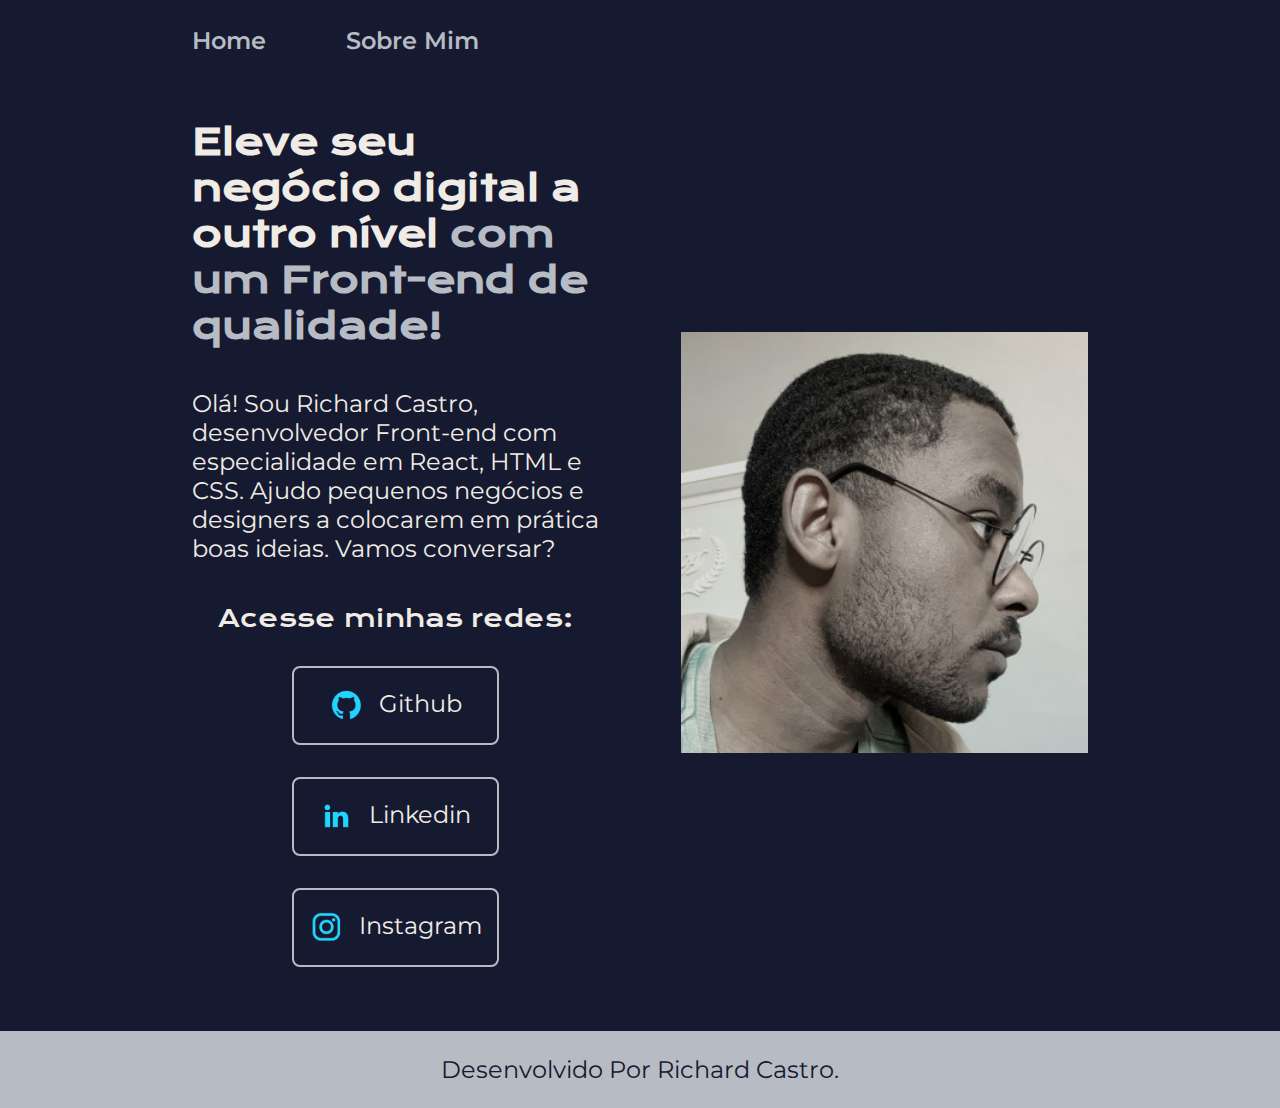
<file: index.html>
<!DOCTYPE html>
<html lang="pt-br">
<head>
    <meta charset="UTF-8">
    <meta http-equiv="X-UA-Compatible" content="IE=edge">
    <meta  name="viewport" content="width=device-width, initial-scale=1.0">
    <title>Portfolio</title>
    <link rel="stylesheet" href="./Styles/style.css">
</head>
<body>
    <header class="cabecalho">
        <nav class="cabecalho__menu">
            <a class="cabecalho__menu__link" href="index.html">Home</a>
            <a class="cabecalho__menu__link" href="about.html">Sobre Mim</a>
        </nav>
    </header>
    <main class="apresentacao">
        <section class="apresentacao__conteudo">
           <h1 class="apresentacao__conteudo__titulo">Eleve seu negócio digital a outro nível <strong>com um Front-end de qualidade!</strong></h1>
           <p class="apresentacao__conteudo__texto">Olá! Sou Richard Castro, desenvolvedor Front-end com especialidade em React, HTML e CSS. Ajudo pequenos negócios e designers a colocarem em prática boas ideias. Vamos conversar?</p>
           <div class="apresentacao__links">
               <h2 class="apresentacao__links__subtitulo">Acesse minhas redes:</h2>
               <a class="apresentacao__links__navegacao" href="https://github.com/RichardCastroH">
                <img src="assets/github.png">
                Github
                <a class="apresentacao__links__navegacao" href="https://www.linkedin.com/in/richard-castro-desenvolvedor/"> 
                 <img src="assets/linkedin.png">
                 Linkedin
                </a>
                <a class="apresentacao__links__navegacao" href="https://www.instagram.com/richardcastroh_/">
                 <img src="assets/instagram.png">
                 Instagram
                </a>
           </div>
        </section>
        <img class="imagem__tito" src="assets/tito imagem pequena.jpg" alt="foto de perfil"> 
    </main>
    
    
    <footer class="rodape">
        <p>Desenvolvido Por Richard Castro.</p>
    </footer>
    
</body>
</html>
</file>
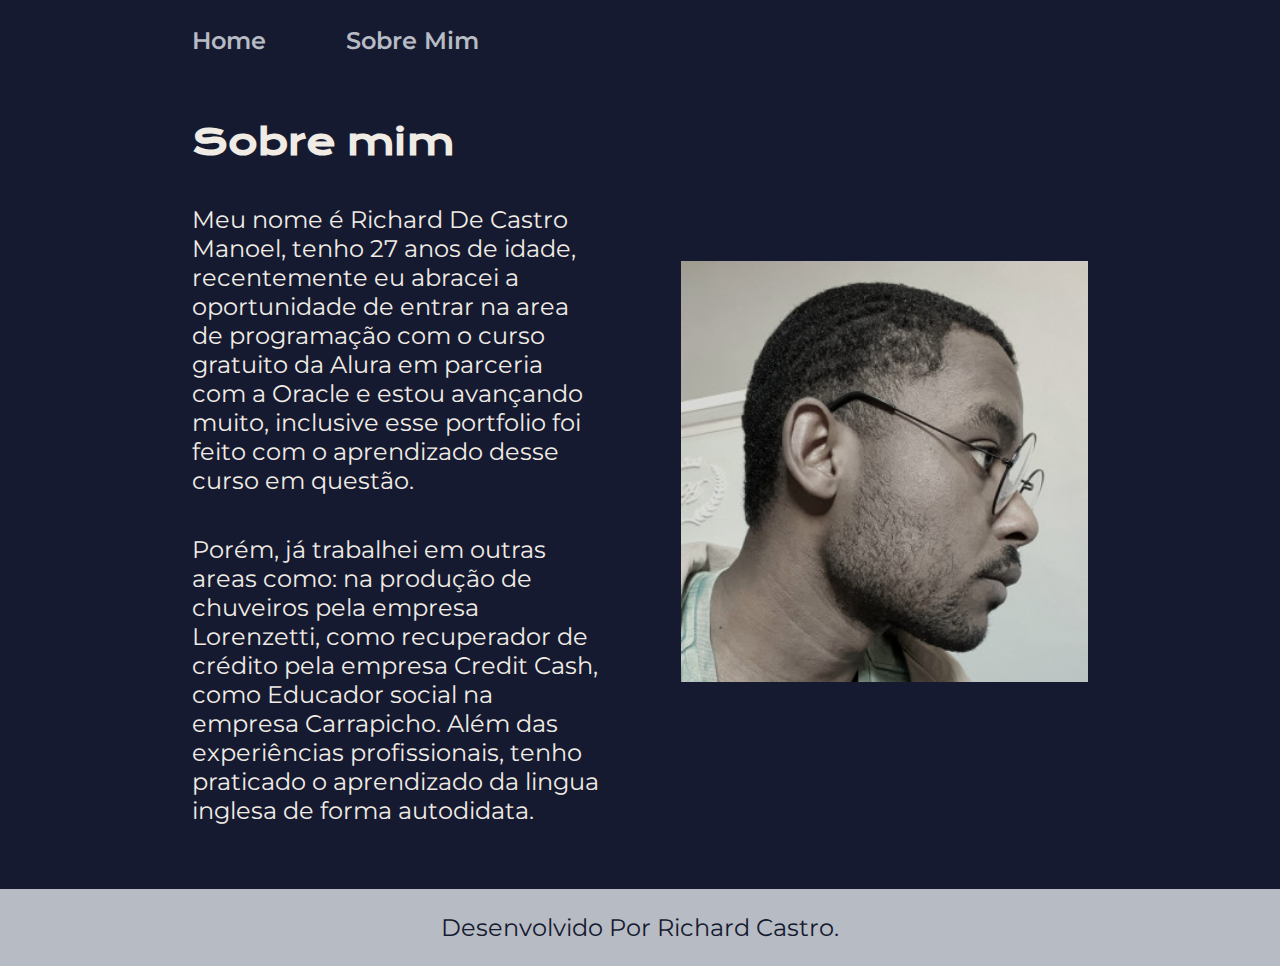
<file: about.html>
<!DOCTYPE html>
<html lang="pt-br">
<head>
    <meta charset="UTF-8">
    <meta name="viewport" content="width=device-width, initial-scale=1.0">
    <title>Sobre mim</title>
    <link rel="stylesheet" href="./Styles/style.css">
</head>

<body>
    <header class="cabecalho">
         <nav class="cabecalho__menu">
            <a class="cabecalho__menu__link" href="index.html">Home</a>
            <a class="cabecalho__menu__link" href="about.html">Sobre Mim</a>
        </nav>
    </header>

    <main class="apresentacao">
        <section class="apresentacao__conteudo">
            <h1 class="apresentacao__conteudo__titulo">Sobre mim</h1>
            <p class="apresentacao__conteudo__texto">Meu nome é Richard De Castro Manoel, tenho 27 anos de idade, recentemente eu abracei a oportunidade de entrar na area de programação com o curso gratuito da Alura em parceria com a Oracle e estou avançando muito, inclusive esse portfolio foi feito com o aprendizado desse curso em questão.</p>
            <p class="apresentacao__conteudo__texto">Porém, já trabalhei em outras areas como: na produção de chuveiros pela empresa Lorenzetti, como recuperador de crédito pela empresa Credit Cash, como Educador social na empresa Carrapicho.  Além das experiências profissionais, tenho praticado o aprendizado da lingua inglesa de forma autodidata.</p>
        </section>
        
        <img class="imagem__tito" src="assets/tito imagem pequena.jpg" alt="foto de perfil">
        

    </main>

    <footer class="rodape">
        <p>Desenvolvido Por Richard Castro.</p>
    </footer>

</body>
</html>
</file>
<file: Styles/style.css>
@import url('https://fonts.googleapis.com/css2?family=Krona+One&family=Montserrat:wght@400;600&display=swap');

:root {
    --cor-primaria: #161A30;
    --cor-secundaria: #F0ECE5;
    --cor-terciaria: #B6BBC4;
    --cor-hover: #31304D;

    --fonte-primaria: 'Krona One', sans-serif;
    --fonte-secundaria: 'montserrat', sans-serif;


}

*{
    margin: 0;
    Padding: 0;
}

body {
    box-sizing:border-box;
    background-color: var(--cor-primaria);
    color: var(--cor-secundaria);
}

.cabecalho {
    padding: 2% 0% 0% 15%;
}

.cabecalho__menu {
    display:flex;
    gap: 80px;
}

.cabecalho__menu__link {
    font-family: var(--fonte-secundaria);
    font-size: 1.5rem;
    font-weight: 600;
    color: var(--cor-terciaria);
    text-decoration: none;

}


.apresentacao {
    padding: 5% 15%;
    display: flex;
    align-items: center;
    justify-content: space-between;
    gap: 82px;
}

.apresentacao__conteudo {
    width: 50%;
    display:flex;
    flex-direction: column;
    gap: 40px;

}

.apresentacao__conteudo__titulo {
    font-size: 2.25rem;
    font-family: var(--fonte-primaria);
}

strong {
    color: var(--cor-terciaria)
}
 

.apresentacao__conteudo__texto {
    font-size: 1.5rem;
    font-family: var(--fonte-secundaria);
}

.apresentacao__links {
    display: flex;
    flex-direction: column;
    justify-content: space-between;
    align-items: center;
    gap: 32px;
}

.apresentacao__links__subtitulo {
    font-family: var(--fonte-primaria);
    font-weight: 400;
    font-size: 1.5rem;
}

.apresentacao__links__navegacao {
    display:flex;
    justify-content: center;
    gap: 16px;
    border: 2px solid var(--cor-terciaria);
    width: 50%;
    text-align: center;
    border-radius: 8px;
    font-size: 1.5rem;
    font-weight: 600px;
    padding: 21.5px 0;
    text-decoration: none;
    color: var(--cor-secundaria);
    font-family: var(--fonte-secundaria);
    
}

.apresentacao__links__navegacao:hover {
    background-color: var(--cor-hover);
    padding: 3%;
}

.imagem__tito{
    width: 50%;
}

.rodape {
    color: var(--cor-primaria);
    background-color: var(--cor-terciaria);
    padding: 24px;
    text-align: center;
    font-family: var(--fonte-secundaria);
    font-size: 1.5rem;
    font-weight: 400;
}

@media (max-width:1200px) {

    .cabecalho {
        padding: 10%;    
    }

    .cabecalho__menu {
        justify-content: center;
    }

    .apresentacao {
        flex-direction: column-reverse;
    }

    .apresentacao__conteudo {
        width: auto;
    }
    
}

@media (max-width:480px) {

    .cabecalho {
        padding: 6%;    
    }

    .cabecalho__menu {
        justify-content: center;
        width: 100%;
    }

    .apresentacao {
        flex-direction: column-reverse;
        width: auto;
    }
    
    .apresentacao__conteudo__titulo {
        width: auto;
    }

    .apresentacao__conteudo {
        width: auto;
    }

    .apresentacao__conteudo__texto {
        width: 100%;
    }
     
    .apresentacao__links__navegacao {
        width: 100%;
    }

    .imagem__tito{
        width: auto;
    }

}
</file>
